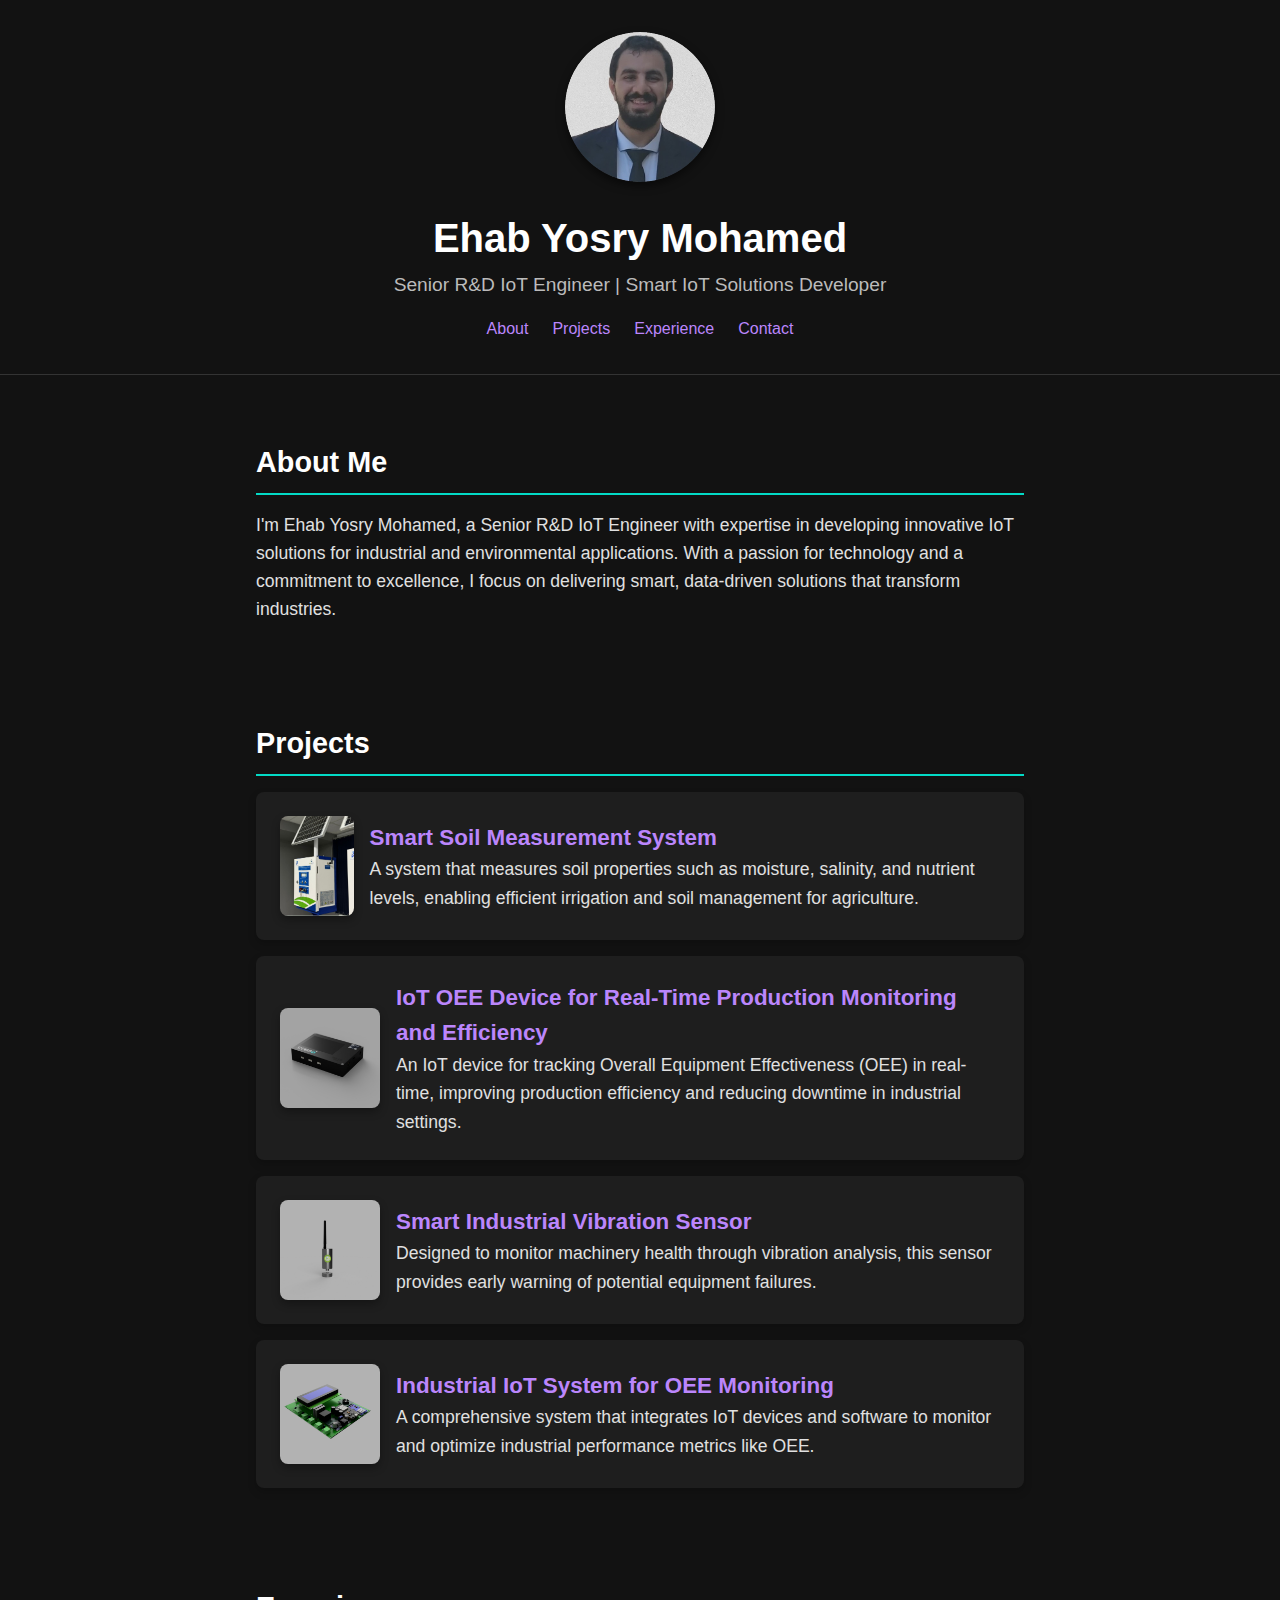
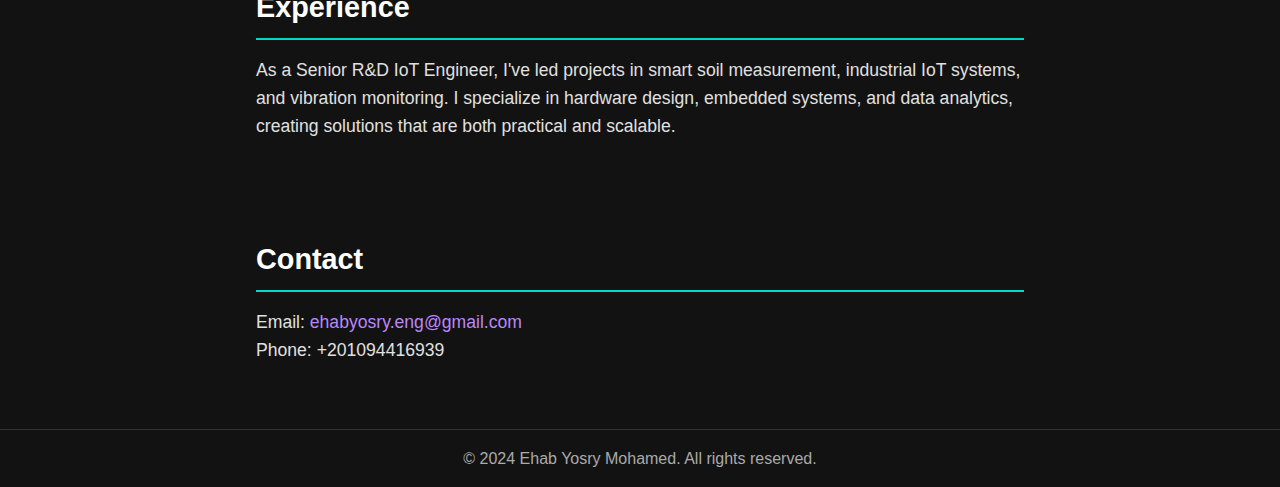
<file: index2.html>
<!DOCTYPE html>
<html lang="en">
<head>
    <meta charset="UTF-8">
    <meta name="viewport" content="width=device-width, initial-scale=1.0">
    <title>Ehab Yosry Mohamed | GitHub Portfolio</title>
    <link rel="icon" href="favicon.ico" type="image/png">
    <style>
        /* Reset and Global Styles */
        * {
            margin: 0;
            padding: 0;
            box-sizing: border-box;
        }
        body {
            font-family: Arial, sans-serif;
            background-color: #121212;
            color: #e0e0e0;
            line-height: 1.6;
        }
        a {
            color: #bb86fc;
            text-decoration: none;
        }
        a:hover {
            color: #03dac6;
        }

        /* Header Styling */
        header {
            text-align: center;
            padding: 2rem 0;
            border-bottom: 1px solid #333;
        }
        header img {
            width: 150px;
            height: 150px;
            border-radius: 50%;
            margin-bottom: 1rem;
            box-shadow: 0 4px 8px rgba(0, 0, 0, 0.5);
        }
        header h1 {
            font-size: 2.5rem;
            color: #ffffff;
        }
        header p {
            font-size: 1.2rem;
            color: #bbb;
        }
        nav ul {
            list-style: none;
            display: flex;
            justify-content: center;
            gap: 1.5rem;
            margin-top: 1rem;
        }
        nav ul li {
            display: inline;
        }

        /* Section Styling */
        section {
            padding: 2rem 1rem;
            max-width: 800px;
            margin: 2rem auto;
        }
        section h2 {
            color: #ffffff;
            border-bottom: 2px solid #03dac6;
            padding-bottom: 0.5rem;
            margin-bottom: 1rem;
            font-size: 1.8rem;
        }
        section p, section ul {
            font-size: 1.1rem;
            color: #e0e0e0;
        }

        /* Project Card Styling */
        #projects ul {
            list-style: none;
            display: flex;
            flex-direction: column;
            gap: 1rem;
        }
        #projects li {
            background-color: #1e1e1e;
            padding: 1.5rem;
            border-radius: 8px;
            box-shadow: 0 4px 8px rgba(0, 0, 0, 0.2);
            transition: transform 0.3s;
            display: flex;
            align-items: center;
            gap: 1rem;
        }
        #projects img {
            width: 100px;
            height: 100px;
            border-radius: 8px;
            object-fit: cover;
            box-shadow: 0 4px 8px rgba(0, 0, 0, 0.3);
        }
        #projects li:hover {
            transform: scale(1.02);
            box-shadow: 0 6px 12px rgba(0, 0, 0, 0.3);
        }
        #projects h3 {
            color: #bb86fc;
            font-size: 1.4rem;
        }

        /* Footer Styling */
        footer {
            text-align: center;
            padding: 1rem;
            border-top: 1px solid #333;
            color: #aaa;
        }

        /* Button Styling */
        .btn {
            display: inline-block;
            padding: 0.5rem 1rem;
            margin-top: 1rem;
            background-color: #bb86fc;
            color: #121212;
            border-radius: 4px;
            transition: background-color 0.3s;
        }
        .btn:hover {
            background-color: #03dac6;
        }
    </style>
</head>
<body>

    <header>
        <img src="profile.jpg" alt="Ehab Yosry Mohamed Profile Photo">
        <h1>Ehab Yosry Mohamed</h1>
        <p>Senior R&D IoT Engineer | Smart IoT Solutions Developer</p>
        <nav>
            <ul>
                <li><a href="#about">About</a></li>
                <li><a href="#projects">Projects</a></li>
                <li><a href="#experience">Experience</a></li>
                <li><a href="#contact">Contact</a></li>
            </ul>
        </nav>
    </header>

    <section id="about">
        <h2>About Me</h2>
        <p>I'm Ehab Yosry Mohamed, a Senior R&D IoT Engineer with expertise in developing innovative IoT solutions for industrial and environmental applications. With a passion for technology and a commitment to excellence, I focus on delivering smart, data-driven solutions that transform industries.</p>
    </section>

    <section id="projects">
        <h2>Projects</h2>
        <ul>
            <li>
                <img src="projects_photos/smart-soil-measurement.jpg" alt="Smart Soil Measurement System">
                <div>
                    <h3>Smart Soil Measurement System</h3>
                    <p>A system that measures soil properties such as moisture, salinity, and nutrient levels, enabling efficient irrigation and soil management for agriculture.</p>
                </div>
            </li>
            <li>
                <img src="projects_photos/iot-oee-device.jpg" alt="IoT OEE Device">
                <div>
                    <h3>IoT OEE Device for Real-Time Production Monitoring and Efficiency</h3>
                    <p>An IoT device for tracking Overall Equipment Effectiveness (OEE) in real-time, improving production efficiency and reducing downtime in industrial settings.</p>
                </div>
            </li>
            <li>
                <img src="projects_photos/industrial-vibration-sensor.jpg" alt="Industrial Vibration Sensor">
                <div>
                    <h3>Smart Industrial Vibration Sensor</h3>
                    <p>Designed to monitor machinery health through vibration analysis, this sensor provides early warning of potential equipment failures.</p>
                </div>
            </li>
            <li>
                <img src="projects_photos/industrial-iot-oee.jpg" alt="Industrial IoT System for OEE Monitoring">
                <div>
                    <h3>Industrial IoT System for OEE Monitoring</h3>
                    <p>A comprehensive system that integrates IoT devices and software to monitor and optimize industrial performance metrics like OEE.</p>
                </div>
            </li>
        </ul>
    </section>

    <section id="experience">
        <h2>Experience</h2>
        <p>As a Senior R&D IoT Engineer, I've led projects in smart soil measurement, industrial IoT systems, and vibration monitoring. I specialize in hardware design, embedded systems, and data analytics, creating solutions that are both practical and scalable.</p>
    </section>

    <section id="contact">
        <h2>Contact</h2>
        <p>Email: <a href="mailto:ehabyosry.eng@gmail.com">ehabyosry.eng@gmail.com</a></p>
        <p>Phone: +201094416939</p>
    </section>

    <footer>
        <p>&copy; 2024 Ehab Yosry Mohamed. All rights reserved.</p>
    </footer>

</body>
</html>
</file>
